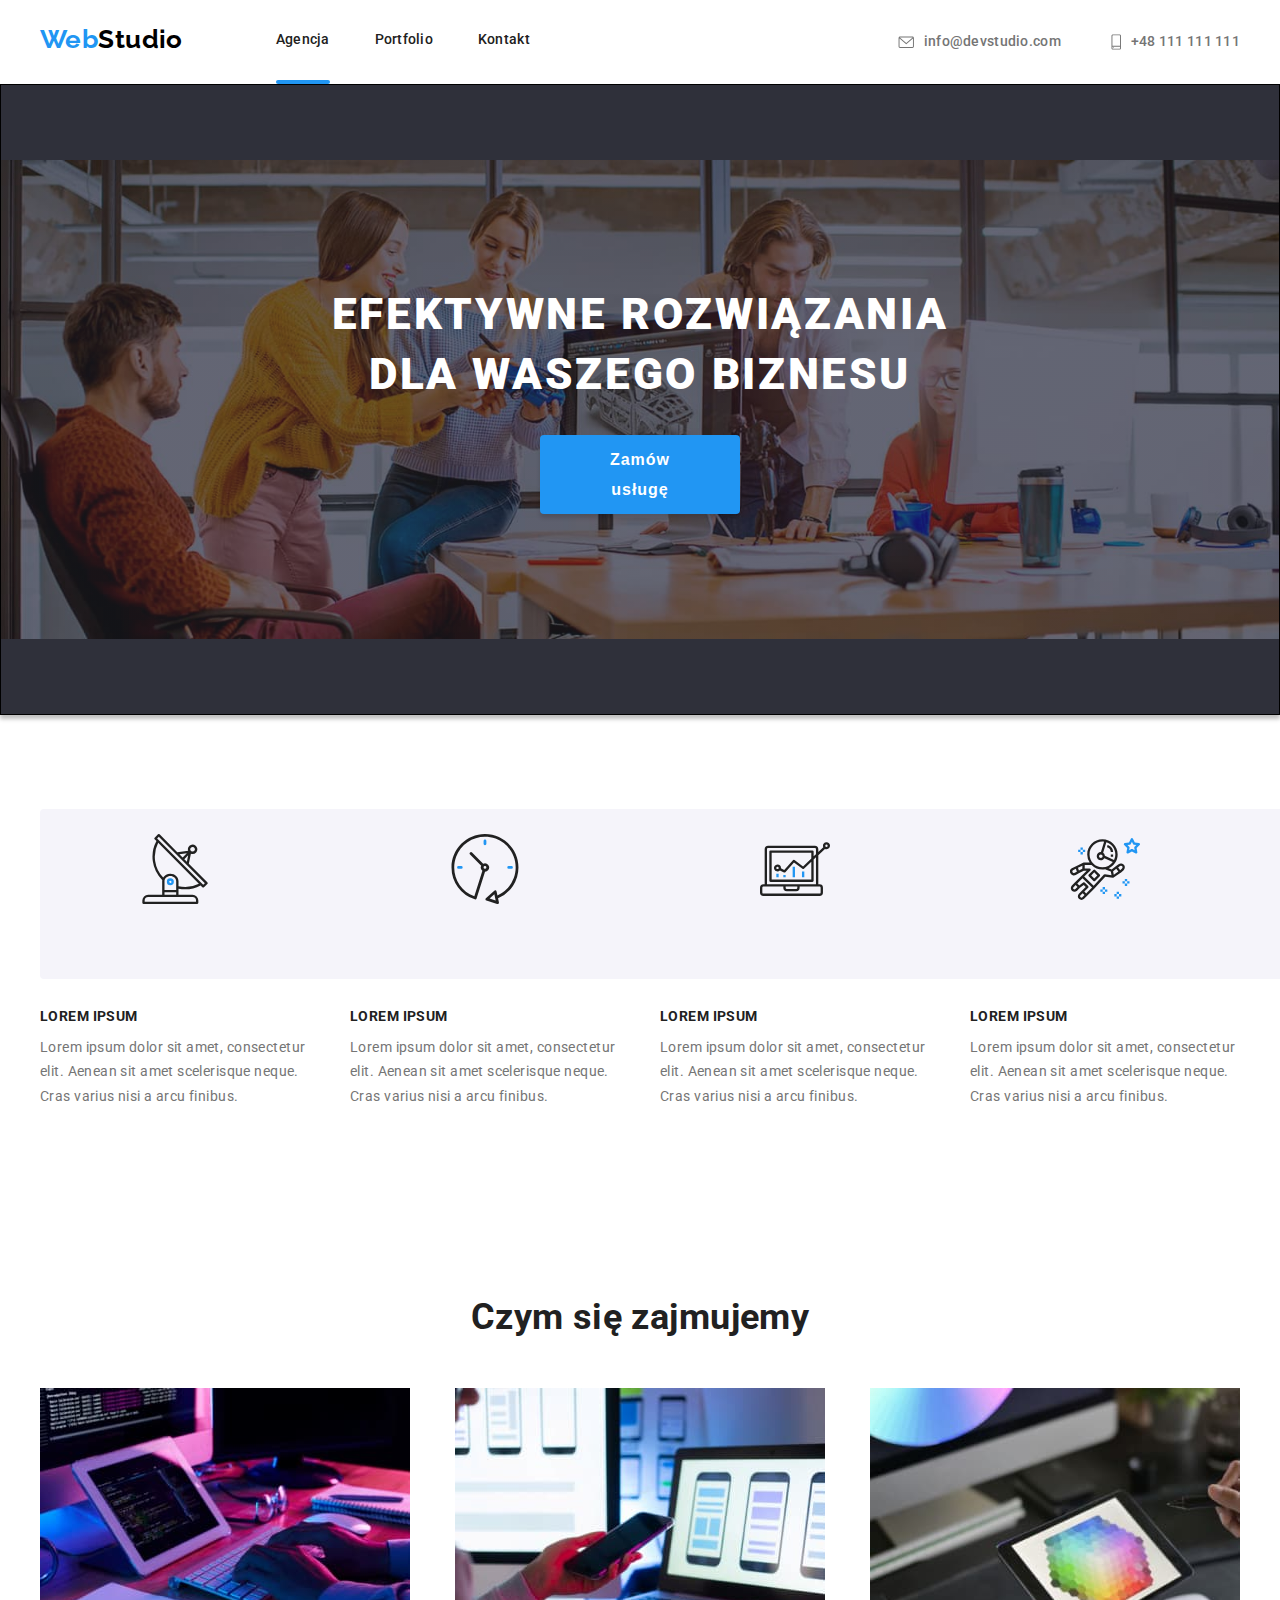
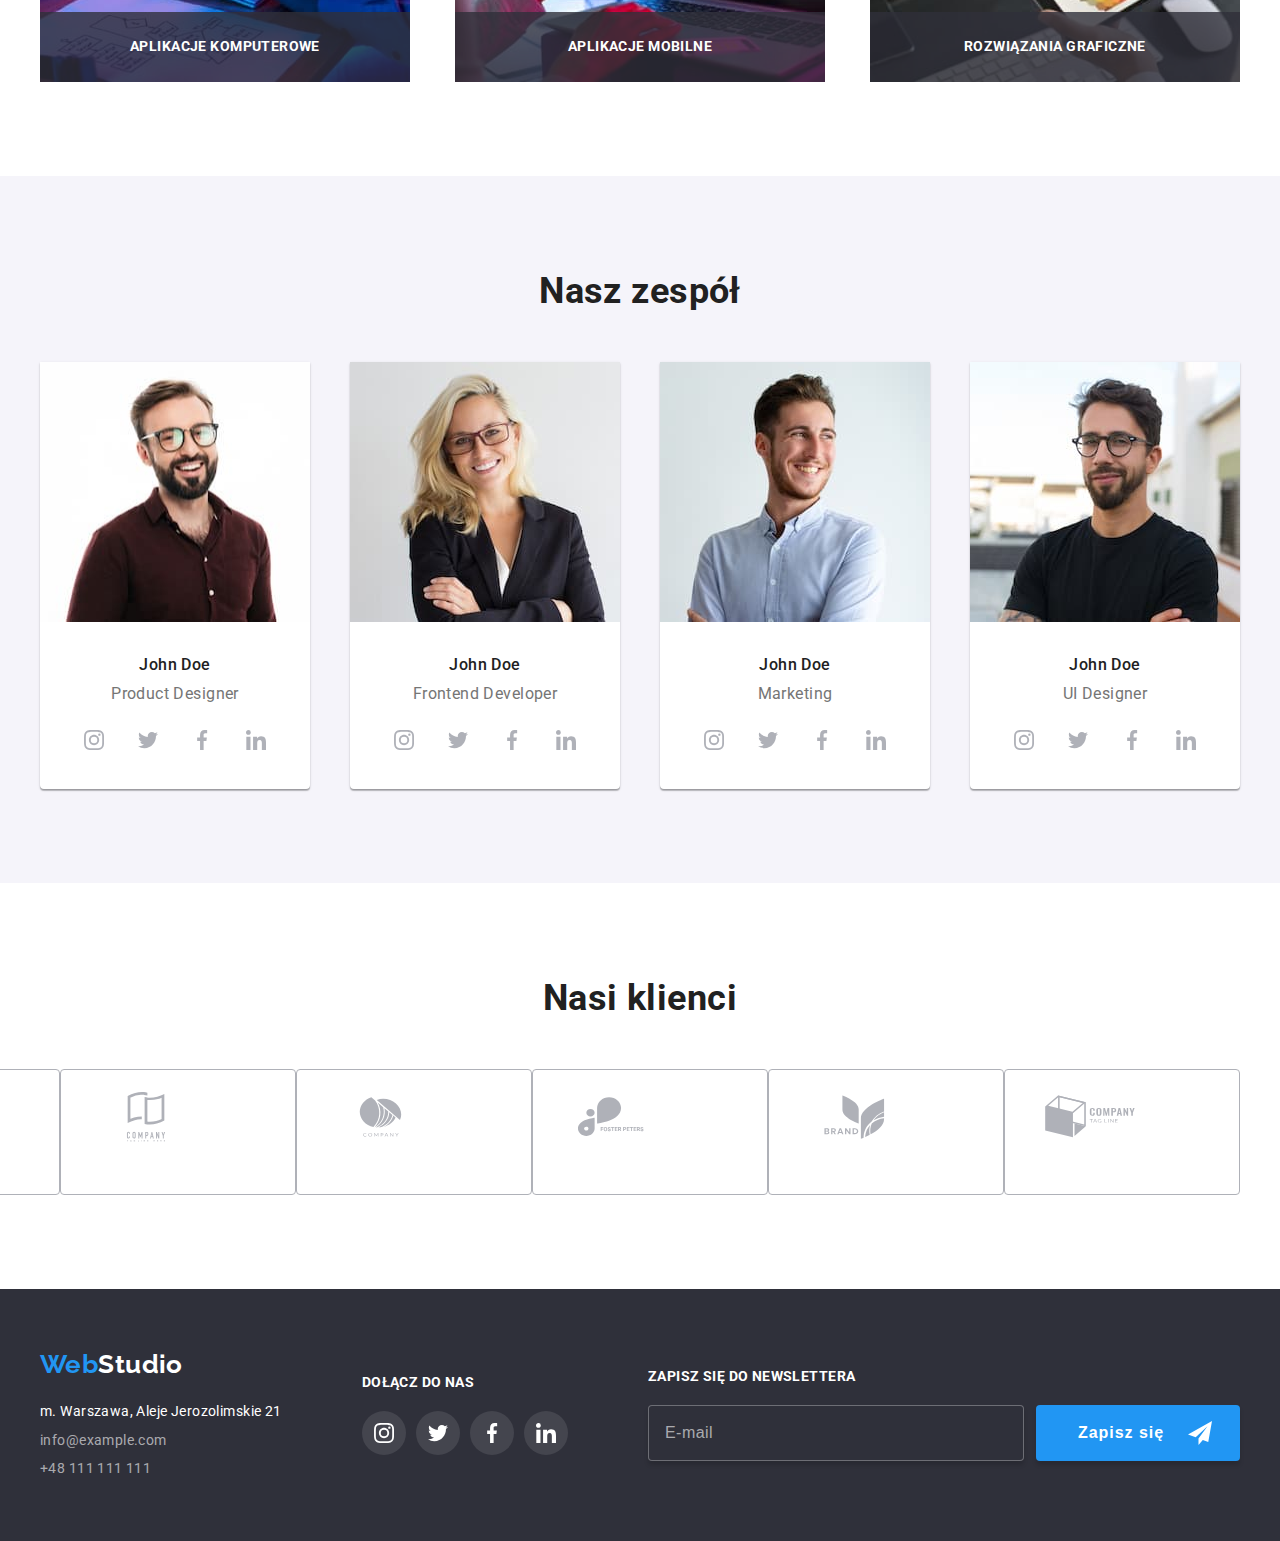
<file: index.html>
<!DOCTYPE html>
<html lang="en">
  <head>
    <meta charset="UTF-8" />
    <meta http-equiv="X-UA-Compatible" content="IE=edge" />
    <meta name="viewport" content="width=device-width, initial-scale=1.0" />
    <title>WebStudio</title>
    <link
      rel="stylesheet"
      href="https://cdnjs.cloudflare.com/ajax/libs/modern-normalize/1.1.0/modern-normalize.min.css"
      integrity="sha512-wpPYUAdjBVSE4KJnH1VR1HeZfpl1ub8YT/NKx4PuQ5NmX2tKuGu6U/JRp5y+Y8XG2tV+wKQpNHVUX03MfMFn9Q=="
      crossorigin="anonymous"
      referrerpolicy="no-referrer"
    />
    <link rel="preconnect" href="https://fonts.googleapis.com" />
    <link rel="preconnect" href="https://fonts.gstatic.com" crossorigin />
    <link
      href="https://fonts.googleapis.com/css2?family=Raleway:wght@700&family=Roboto:wght@400;500;700;900&display=swap"
      rel="stylesheet"
    />
    <link rel="stylesheet" href="css/main.min.css" />
  </head>
  <body>
    <header class="header">
      <div class="header__container">
        <nav class="header-navigation">
          <a class="header-logo" href="./index.html"><span class="logo__accent">Web</span>Studio</a>
          <ul class="header-nav">
            <li class="header-nav__item is-active">
              <a class="header-nav__link" href="#">Agencja</a>
            </li>
            <li class="header-nav__item">
              <a class="header-nav__link" href="./portfolio.html">Portfolio</a>
            </li>
            <li class="header-nav__item"><a class="header-nav__link link" href="#">Kontakt</a></li>
          </ul>
        </nav>
        <ul class="header-contact">
          <li class="header-contact__item">
            <a class="header-contact__link" href="mailto:info@devstudio.com"
              ><svg class="header-contact__icon" width="16" height="12">
                <use href="./images/icons.svg#icon-envelope"></use>
              </svg>
              info@devstudio.com</a
            >
          </li>
          <li class="header-contact__item">
            <a class="header-contact__link" href="tel:+48111111111"
              ><svg class="header-contact__icon" width="10" height="16">
                <use href="./images/icons.svg#icon-smartphone"></use>
              </svg>
              +48 111 111 111</a
            >
          </li>
        </ul>
      </div>
    </header>
    <main>
      <!--First section - Efektywne Rozwiązania-->
      <section class="banner section">
        <div class="banner__container">
          <h1 class="banner__title">EFEKTYWNE ROZWIĄZANIA<br />DLA WASZEGO BIZNESU</h1>
          <button class="banner__button" type="button" data-modal-open>Zamów usługę</button>
        </div>
      </section>
      <!--Second section - LOREM IPSUM-->
      <section class="section">
        <div class="container">
          <ul class="features">
            <li class="feature">
              <div class="feature__icon-container">
                <svg class="feature__icon" width="70" height="70">
                  <use href="./images/icons.svg#icon-antenna-1"></use>
                </svg>
              </div>
              <h3 class="feature__title">lorem ipsum</h3>
              <p class="feature__description">
                Lorem ipsum dolor sit amet, consectetur elit. Aenean sit amet scelerisque neque.
                Cras varius nisi a arcu finibus.
              </p>
            </li>
            <li class="feature">
              <div class="feature__icon-container">
                <svg class="feature__icon" width="70" height="70">
                  <use href="./images/icons.svg#icon-clock-1"></use>
                </svg>
              </div>
              <h3 class="feature__title">lorem ipsum</h3>
              <p class="feature__description">
                Lorem ipsum dolor sit amet, consectetur elit. Aenean sit amet scelerisque neque.
                Cras varius nisi a arcu finibus.
              </p>
            </li>
            <li class="feature">
              <div class="feature__icon-container">
                <svg class="feature__icon" width="70" height="70">
                  <use href="./images/icons.svg#icon-diagram-1"></use>
                </svg>
              </div>
              <h3 class="feature__title">lorem ipsum</h3>
              <p class="feature__description">
                Lorem ipsum dolor sit amet, consectetur elit. Aenean sit amet scelerisque neque.
                Cras varius nisi a arcu finibus.
              </p>
            </li>
            <li class="feature">
              <div class="feature__icon-container">
                <svg class="feature__icon" width="70" height="70">
                  <use href="./images/icons.svg#icon-astronaut-1"></use>
                </svg>
              </div>
              <h3 class="feature__title">lorem ipsum</h3>
              <p class="feature__description">
                Lorem ipsum dolor sit amet, consectetur elit. Aenean sit amet scelerisque neque.
                Cras varius nisi a arcu finibus.
              </p>
            </li>
          </ul>
        </div>
      </section>
      <!--Third section - What do we work with-->
      <section class="section">
        <div class="container">
          <h2 class="section-header">Czym się zajmujemy</h2>
          <ul class="boxes">
            <li class="box">
              <img
                class="box__img"
                src="images/laptop.jpg"
                alt="employee typing on a keyboard"
                width="370"
                height="294"
              />
              <div class="box__container">
                <h3 class="box__title">aplikacje komputerowe</h3>
              </div>
            </li>
            <li class="box">
              <img
                class="box__img"
                src="images/phone.jpg"
                alt="employee using a mobile phone and a laptop"
                width="370"
                height="294"
              />
              <div class="box__container">
                <h3 class="box__title">aplikacje mobilne</h3>
              </div>
            </li>
            <li class="box">
              <img
                class="box__img"
                src="images/tablet.jpg"
                alt="employee using a tablet"
                width="370"
                height="294"
              />
              <div class="box__container">
                <h3 class="box__title">rozwiązania graficzne</h3>
              </div>
            </li>
          </ul>
        </div>
      </section>
      <!--Fourth section - Our Team-->
      <section class="section section--team">
        <div class="container">
          <h2 class="section-header">Nasz zespół</h2>
          <ul class="employees">
            <li class="employee">
              <img
                class="employee__img"
                src="images/emploee1.jpg"
                alt="employee 1"
                width="270"
                height="260"
              />
              <h3 class="employee__title">John Doe</h3>
              <p class="employee__subtitle">Product Designer</p>
              <ul class="employee__social-links social-links">
                <li class="social-link">
                  <button class="social-link__container" type="button">
                    <svg class="social-link__icon" width="20" height="20">
                      <use href="./images/icons.svg#icon-instagram-2"></use>
                    </svg>
                  </button>
                </li>
                <li class="social-link">
                  <button class="social-link__container" type="button">
                    <svg class="social-link__icon" width="20" height="20">
                      <use href="./images/icons.svg#icon-twitter-1"></use>
                    </svg>
                  </button>
                </li>
                <li class="social-link">
                  <button class="social-link__container" type="button">
                    <svg class="social-link__icon" width="20" height="20">
                      <use href="./images/icons.svg#icon-facebook-1"></use>
                    </svg>
                  </button>
                </li>
                <li class="social-link">
                  <button class="social-link__container" type="button">
                    <svg class="social-link__icon" width="20" height="20">
                      <use href="./images/icons.svg#icon-linkedin-1"></use>
                    </svg>
                  </button>
                </li>
              </ul>
            </li>
            <li class="employee">
              <img
                class="employee__img"
                src="images/emploee2.jpg"
                alt="employee 2"
                width="270"
                height="260"
              />
              <h3 class="employee__title">John Doe</h3>
              <p class="employee__subtitle">Frontend Developer</p>
              <ul class="employee__social-links social-links">
                <li class="social-link">
                  <button class="social-link__container" type="button">
                    <svg class="social-link__icon" width="20" height="20">
                      <use href="./images/icons.svg#icon-instagram-2"></use>
                    </svg>
                  </button>
                </li>
                <li class="social-link">
                  <button class="social-link__container" type="button">
                    <svg class="social-link__icon" width="20" height="20">
                      <use href="./images/icons.svg#icon-twitter-1"></use>
                    </svg>
                  </button>
                </li>
                <li class="social-link">
                  <button class="social-link__container" type="button">
                    <svg class="social-link__icon" width="20" height="20">
                      <use href="./images/icons.svg#icon-facebook-1"></use>
                    </svg>
                  </button>
                </li>
                <li class="social-link">
                  <button class="social-link__container" type="button">
                    <svg class="social-link__icon" width="20" height="20">
                      <use href="./images/icons.svg#icon-linkedin-1"></use>
                    </svg>
                  </button>
                </li>
              </ul>
            </li>
            <li class="employee">
              <img
                class="employee__img"
                src="images/emploee3.jpg"
                alt="employee 3"
                width="270"
                height="260"
              />
              <h3 class="employee__title">John Doe</h3>
              <p class="employee__subtitle">Marketing</p>
              <ul class="employee__social-links social-links">
                <li class="social-link">
                  <button class="social-link__container" type="button">
                    <svg class="social-link__icon" width="20" height="20">
                      <use href="./images/icons.svg#icon-instagram-2"></use>
                    </svg>
                  </button>
                </li>
                <li class="social-link">
                  <button class="social-link__container" type="button">
                    <svg class="social-link__icon" width="20" height="20">
                      <use href="./images/icons.svg#icon-twitter-1"></use>
                    </svg>
                  </button>
                </li>
                <li class="social-link">
                  <button class="social-link__container" type="button">
                    <svg class="social-link__icon" width="20" height="20">
                      <use href="./images/icons.svg#icon-facebook-1"></use>
                    </svg>
                  </button>
                </li>
                <li class="social-link">
                  <button class="social-link__container" type="button">
                    <svg class="social-link__icon" width="20" height="20">
                      <use href="./images/icons.svg#icon-linkedin-1"></use>
                    </svg>
                  </button>
                </li>
              </ul>
            </li>
            <li class="employee">
              <img
                class="employee__img"
                src="images/emploee4.jpg"
                alt="employee 4"
                width="270"
                height="260"
              />
              <h3 class="employee__title">John Doe</h3>
              <p class="employee__subtitle">UI Designer</p>
              <ul class="employee__social-links social-links">
                <li class="social-link">
                  <button class="social-link__container" type="button">
                    <svg class="social-link__icon" width="20" height="20">
                      <use href="./images/icons.svg#icon-instagram-2"></use>
                    </svg>
                  </button>
                </li>
                <li class="social-link">
                  <button class="social-link__container" type="button">
                    <svg class="social-link__icon" width="20" height="20">
                      <use href="./images/icons.svg#icon-twitter-1"></use>
                    </svg>
                  </button>
                </li>
                <li class="social-link">
                  <button class="social-link__container" type="button">
                    <svg class="social-link__icon" width="20" height="20">
                      <use href="./images/icons.svg#icon-facebook-1"></use>
                    </svg>
                  </button>
                </li>
                <li class="social-link">
                  <button class="social-link__container" type="button">
                    <svg class="social-link__icon" width="20" height="20">
                      <use href="./images/icons.svg#icon-linkedin-1"></use>
                    </svg>
                  </button>
                </li>
              </ul>
            </li>
          </ul>
        </div>
      </section>
      <!--Fifth section - Our Clients-->
      <section class="section">
        <div class="container">
          <h2 class="section-header">Nasi klienci</h2>
          <ul class="clients">
            <li class="client">
              <div class="client__container">
                <svg class="client__icon" width="106" height="60">
                  <use href="./images/icons.svg#icon-Logo"></use>
                </svg>
              </div>
            </li>
            <li class="client">
              <div class="client__container">
                <svg class="client__icon" width="106" height="60">
                  <use href="./images/icons.svg#icon-Logo-1"></use>
                </svg>
              </div>
            </li>
            <li class="client">
              <div class="client__container">
                <svg class="client__icon" width="106" height="60">
                  <use href="./images/icons.svg#icon-Logo-2"></use>
                </svg>
              </div>
            </li>
            <li class="client">
              <div class="client__container">
                <svg class="client__icon" width="106" height="60">
                  <use href="./images/icons.svg#icon-Logo-3"></use>
                </svg>
              </div>
            </li>
            <li class="client">
              <div class="client__container">
                <svg class="client__icon" width="106" height="60">
                  <use href="./images/icons.svg#icon-Logo-4"></use>
                </svg>
              </div>
            </li>
            <li class="client">
              <div class="client__container">
                <svg class="client__icon" width="106" height="60">
                  <use href="./images/icons.svg#icon-Logo-5"></use>
                </svg>
              </div>
            </li>
          </ul>
        </div>
      </section>
    </main>
    <footer class="footer">
      <div class="footer-container">
        <div class="footer-section">
          <a class="footer-logo" href="./index.html"><span class="logo__accent">Web</span>Studio</a>
          <address class="contacts">
            <ul class="contacts__contact-list">
              <li class="contacts__contact">
                <a
                  class="contacts__place link"
                  href="https://goo.gl/maps/wp7BMmqfB1jZp6Ye8"
                  target="_blank"
                >
                  m. Warszawa, Aleje Jerozolimskie 21
                </a>
              </li>
              <li class="contacts__contact">
                <a class="contacts__item link" href="mailto:info@example.com">info@example.com</a>
              </li>
              <li class="contacts__contact">
                <a class="contacts__item link" href="tel:+48111111111">+48 111 111 111</a>
              </li>
            </ul>
          </address>
        </div>
        <div>
          <h3 class="footer-title">dołącz do nas</h3>
          <ul class="social-links--footer">
            <li class="social-link">
              <button class="social-link__container" type="button">
                <svg class="social-link__icon" width="20" height="20">
                  <use href="./images/icons.svg#icon-instagram-2"></use>
                </svg>
              </button>
            </li>
            <li class="social-link">
              <button class="social-link__container" type="button">
                <svg class="social-link__icon" width="20" height="20">
                  <use href="./images/icons.svg#icon-twitter-1"></use>
                </svg>
              </button>
            </li>
            <li class="social-link">
              <button class="social-link__container" type="button">
                <svg class="social-link__icon" width="20" height="20">
                  <use href="./images/icons.svg#icon-facebook-1"></use>
                </svg>
              </button>
            </li>
            <li class="social-link">
              <button class="social-link__container" type="button">
                <svg class="social-link__icon" width="20" height="20">
                  <use href="./images/icons.svg#icon-linkedin-1"></use>
                </svg>
              </button>
            </li>
          </ul>
        </div>
        <div class="newsletter">
          <h3 class="footer-title">zapisz się do newslettera</h3>
          <form class="newsletter__form" name="newsletter-form">
            <label class="newsletter__email" for="user_email"></label>
            <input
              class="newsletter__input"
              type="email"
              name="email"
              id="user_email"
              placeholder="E-mail"
              required
            />
            <button class="newsletter__button" type="submit">
              Zapisz się
              <svg class="newsletter__icon-button" width="24" height="24">
                <use href="./images/icons.svg#icon-icon-send"></use>
              </svg>
            </button>
          </form>
        </div>
      </div>
    </footer>
    <div class="backdrop is-hidden" data-modal>
      <div class="modal">
        <div class="close-button">
          <button type="button" class="close-button__button" data-modal-close>
            <svg class="close-button__icon" width="18" height="18">
              <use href="./images/icons.svg#icon-close-black-18dp-2-1"></use>
            </svg>
          </button>
        </div>
        <form class="order-form" name="order-form">
          <p class="order-form__title" id="order-form-head">
            Zostaw swoje dane w formularzu poniżej
          </p>
          <div class="order-form__contact-details" role="group" aria-labelledby="order-form-head">
            <div class="order-form__container">
              <label class="order-form__label" for="user_name">Imię</label>
              <input
                class="order-form__contact-detail"
                type="text"
                name="username"
                id="user_name"
                required
              />
              <svg class="order-form__icon" width="18" height="18">
                <use href="./images/icons.svg#icon-person-black"></use>
              </svg>
            </div>
            <div class="order-form__container">
              <label class="order-form__label" for="user_phone">Telefon</label>
              <input
                class="order-form__contact-detail"
                type="tel"
                name="phone"
                id="user_phone"
                required
              />
              <svg class="order-form__icon" width="18" height="18">
                <use href="./images/icons.svg#icon-phone-black"></use>
              </svg>
            </div>
            <div class="order-form__container">
              <label class="order-form__label" for="user_email">Email</label>
              <input
                class="order-form__contact-detail"
                type="email"
                name="email"
                id="user_email"
                required
              />
              <svg class="order-form__icon" width="18" height="18">
                <use href="./images/icons.svg#icon-email-black"></use>
              </svg>
            </div>

            <label class="order-form__label" for="user_comment">Komentarz</label>
            <textarea
              class="order-form__comment"
              name="comment"
              id="user_comment"
              rows="6"
              placeholder="Wprowadź tekst"
            ></textarea>
          </div>
          <div class="order-form__statement-container">
            <input
              class="order-form__statement"
              type="checkbox"
              name="statement"
              id="user_statement"
              value="statement"
            />
            <label class="order-form__statement-label" for="user_statement"
              >Oświadczam iż akceptuję <a class="order-form__link" href="#">Regulamin</a> i
              <a class="order-form__link" href="#">Politykę Prywatności.</a></label
            >
          </div>
          <button class="order-form__button" type="submit">Wyślij</button>
        </form>
      </div>
    </div>
    <script src="./js/modal.js"></script>
  </body>
</html>
</file>
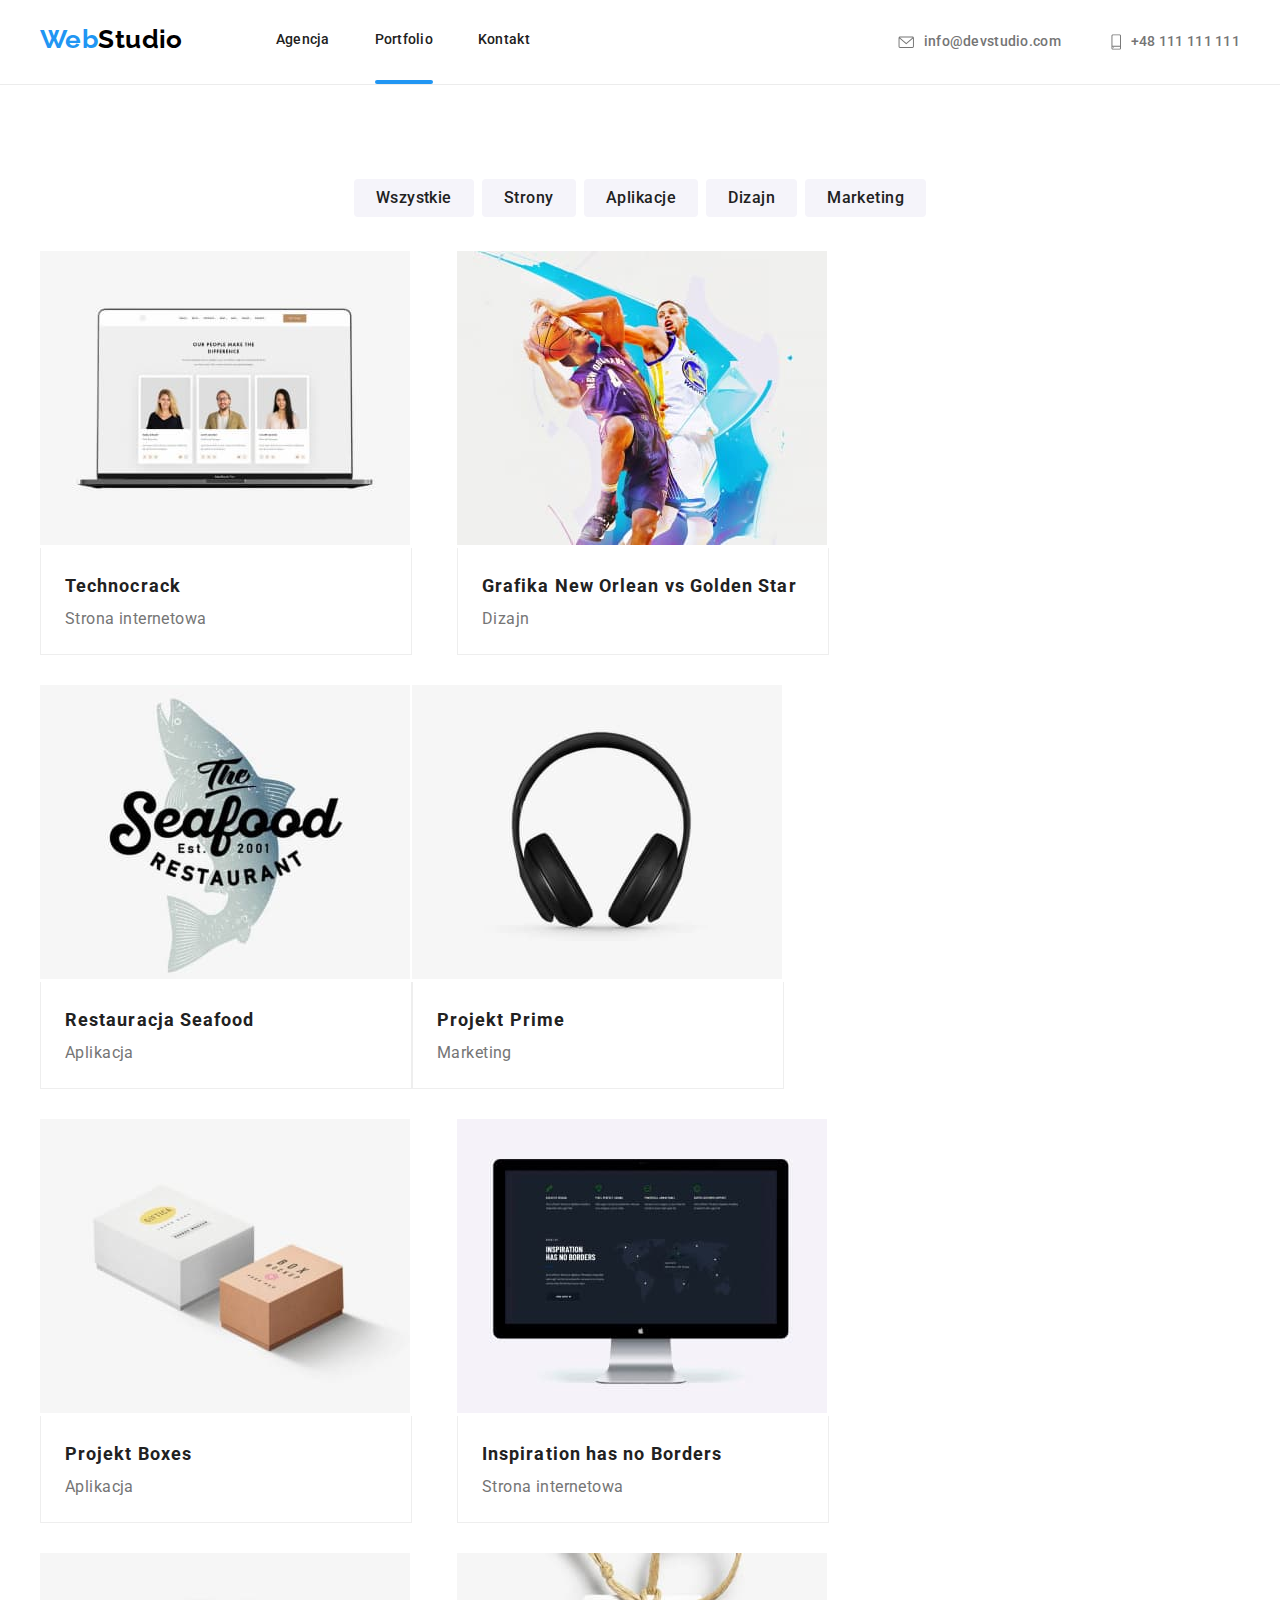
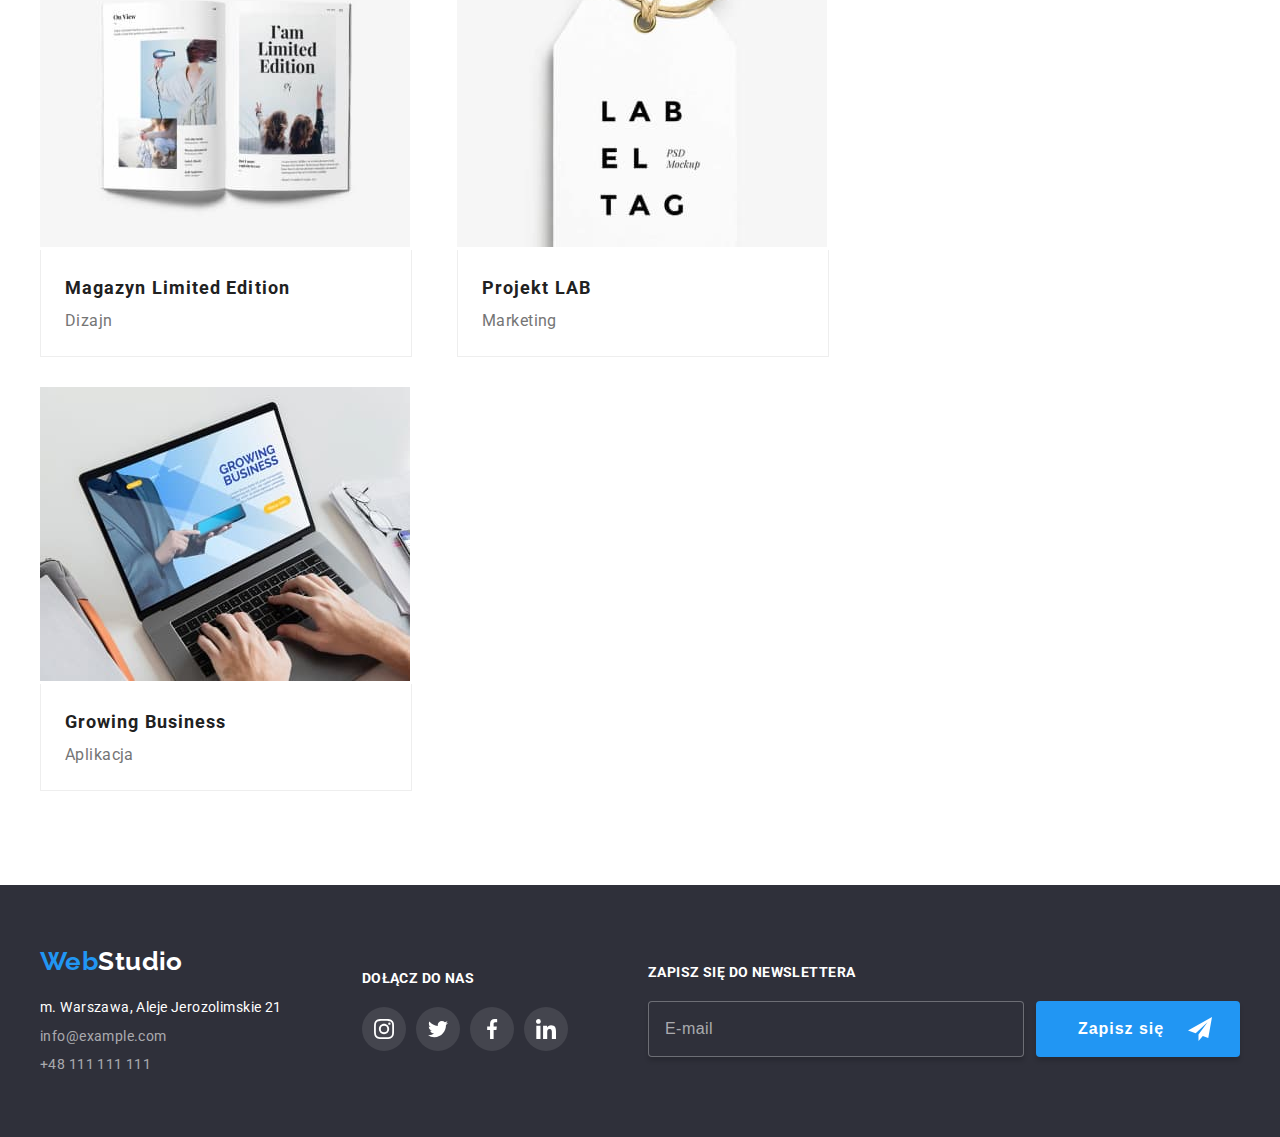
<file: portfolio.html>
<!DOCTYPE html>
<html lang="en">
  <head>
    <meta charset="UTF-8" />
    <meta http-equiv="X-UA-Compatible" content="IE=edge" />
    <meta name="viewport" content="width=device-width, initial-scale=1.0" />
    <title>Portfolio</title>
    <link
      rel="stylesheet"
      href="https://cdnjs.cloudflare.com/ajax/libs/modern-normalize/1.1.0/modern-normalize.min.css"
      integrity="sha512-wpPYUAdjBVSE4KJnH1VR1HeZfpl1ub8YT/NKx4PuQ5NmX2tKuGu6U/JRp5y+Y8XG2tV+wKQpNHVUX03MfMFn9Q=="
      crossorigin="anonymous"
      referrerpolicy="no-referrer"
    />
    <link rel="preconnect" href="https://fonts.googleapis.com" />
    <link rel="preconnect" href="https://fonts.gstatic.com" crossorigin />
    <link
      href="https://fonts.googleapis.com/css2?family=Raleway:wght@700&family=Roboto:wght@400;500;700;900&display=swap"
      rel="stylesheet"
    />
    <link rel="stylesheet" href="css/main.min.css" />
  </head>
  <body>
    <header class="header-portfolio header">
      <div class="header__container">
        <nav class="header-navigation">
          <a class="header-logo" href="./index.html"><span class="logo__accent">Web</span>Studio</a>
          <ul class="header-nav">
            <li class="header-nav__item">
              <a class="header-nav__link" href="./index.html">Agencja </a>
            </li>
            <li class="header-nav__item is-active">
              <a class="header-nav__link" href="#">Portfolio</a>
            </li>
            <li class="header-nav__item"><a class="header-nav__link link" href="#">Kontakt</a></li>
          </ul>
        </nav>
        <ul class="header-contact">
          <li class="header-contact__item">
            <a class="header-contact__link" href="mailto:info@devstudio.com"
              ><svg class="header-contact__icon" width="16" height="12">
                <use href="./images/icons.svg#icon-envelope"></use>
              </svg>
              info@devstudio.com</a
            >
          </li>
          <li class="header-contact__item">
            <a class="header-contact__link" href="tel:+48111111111"
              ><svg class="header-contact__icon" width="10" height="16">
                <use href="./images/icons.svg#icon-smartphone"></use>
              </svg>
              +48 111 111 111</a
            >
          </li>
        </ul>
      </div>
    </header>
    <main class="section">
      <div class="container">
        <ul class="filters">
          <li class="filter">
            <button class="filter__button" type="button">Wszystkie</button>
          </li>
          <li class="filter">
            <button class="filter__button" type="button">Strony</button>
          </li>
          <li class="filter">
            <button class="filter__button" type="button">Aplikacje</button>
          </li>
          <li class="filter">
            <button class="filter__button" type="button">Dizajn</button>
          </li>
          <li class="filter">
            <button class="filter__button" type="button">Marketing</button>
          </li>
        </ul>
        <ul class="projects">
          <li class="project">
            <div class="project__img-box">
              <img
                class="project__img"
                src="images/technocrack.jpg"
                alt="a webpage on a laptop with three profiles"
                width="370"
                height="294"
              />
              <div class="project__overlay">
                <p class="project__overlay-text">
                  Technocrack jest popularną platformą wykorzystywaną do rozpowszechniania
                  koronawirusa. Firmy wykorzystują tę platformę do celów szpiegowskich i ataków na
                  niezabezpieczone serwery konkurencji
                </p>
              </div>
            </div>
            <div class="project__box">
              <h3 class="project__title">Technocrack</h3>
              <p class="project__subtitle">Strona internetowa</p>
            </div>
          </li>
          <li class="project">
            <div class="project__img-box">
              <img
                class="project__img"
                src="images/basketball.jpg"
                alt="two men playing basketball"
                width="370"
                height="294"
              />
              <div class="project__overlay">
                <p class="project__overlay-text">
                  Technocrack jest popularną platformą wykorzystywaną do rozpowszechniania
                  koronawirusa. Firmy wykorzystują tę platformę do celów szpiegowskich i ataków na
                  niezabezpieczone serwery konkurencji
                </p>
              </div>
            </div>
            <div class="project__box">
              <h3 class="project__title">Grafika New Orlean vs Golden Star</h3>
              <p class="project__subtitle">Dizajn</p>
            </div>
          </li>
          <li class="project">
            <div class="project__img-box">
              <img
                class="project__img"
                src="images/restaurant.jpg"
                alt="logo of the Seafood restaurant"
                width="370"
                height="294"
              />
              <div class="project__overlay">
                <p class="project__overlay-text">
                  Technocrack jest popularną platformą wykorzystywaną do rozpowszechniania
                  koronawirusa. Firmy wykorzystują tę platformę do celów szpiegowskich i ataków na
                  niezabezpieczone serwery konkurencji
                </p>
              </div>
            </div>
            <div class="project__box">
              <h3 class="project__title">Restauracja Seafood</h3>
              <p class="project__subtitle">Aplikacja</p>
            </div>
          </li>
          <li class="project">
            <div class="project__img-box">
              <img
                class="project__img"
                src="images/headphones.jpg"
                alt="black headphones"
                width="370"
                height="294"
              />
              <div class="project__overlay">
                <p class="project__overlay-text">
                  Technocrack jest popularną platformą wykorzystywaną do rozpowszechniania
                  koronawirusa. Firmy wykorzystują tę platformę do celów szpiegowskich i ataków na
                  niezabezpieczone serwery konkurencji
                </p>
              </div>
            </div>
            <div class="project__box">
              <h3 class="project__title">Projekt Prime</h3>
              <p class="project__subtitle">Marketing</p>
            </div>
          </li>
          <li class="project">
            <div class="project__img-box">
              <img
                class="project__img"
                src="images/boxes.jpg"
                alt="white and salmon cartoon boxes"
                width="370"
                height="294"
              />
              <div class="project__overlay">
                <p class="project__overlay-text">
                  Technocrack jest popularną platformą wykorzystywaną do rozpowszechniania
                  koronawirusa. Firmy wykorzystują tę platformę do celów szpiegowskich i ataków na
                  niezabezpieczone serwery konkurencji
                </p>
              </div>
            </div>
            <div class="project__box">
              <h3 class="project__title">Projekt Boxes</h3>
              <p class="project__subtitle">Aplikacja</p>
            </div>
          </li>
          <li class="project">
            <div class="project__img-box">
              <img
                class="project__img"
                src="images/monitor.jpg"
                alt="an Apple monitor"
                width="370"
                height="294"
              />
              <div class="project__overlay">
                <p class="project__overlay-text">
                  Technocrack jest popularną platformą wykorzystywaną do rozpowszechniania
                  koronawirusa. Firmy wykorzystują tę platformę do celów szpiegowskich i ataków na
                  niezabezpieczone serwery konkurencji
                </p>
              </div>
            </div>
            <div class="project__box">
              <h3 class="project__title">Inspiration has no Borders</h3>
              <p class="project__subtitle">Strona internetowa</p>
            </div>
          </li>
          <li class="project">
            <div class="project__img-box">
              <img src="images/magazine.jpg" alt="an open magazine" width="370" height="294" />
              <div class="project__overlay">
                <p class="project__overlay-text">
                  Technocrack jest popularną platformą wykorzystywaną do rozpowszechniania
                  koronawirusa. Firmy wykorzystują tę platformę do celów szpiegowskich i ataków na
                  niezabezpieczone serwery konkurencji
                </p>
              </div>
            </div>
            <div class="project__box">
              <h3 class="project__title">Magazyn Limited Edition</h3>
              <p class="project__subtitle">Dizajn</p>
            </div>
          </li>
          <li class="project">
            <div class="project__img-box">
              <img
                class="project__img"
                src="images/label.jpg"
                alt="a white label"
                width="370"
                height="294"
              />
              <div class="project__overlay">
                <p class="project__overlay-text">
                  Technocrack jest popularną platformą wykorzystywaną do rozpowszechniania
                  koronawirusa. Firmy wykorzystują tę platformę do celów szpiegowskich i ataków na
                  niezabezpieczone serwery konkurencji
                </p>
              </div>
            </div>
            <div class="project__box">
              <h3 class="project__title">Projekt LAB</h3>
              <p class="project__subtitle">Marketing</p>
            </div>
          </li>
          <li class="project">
            <div class="project__img-box">
              <img
                class="project__img"
                src="images/business.jpg"
                alt="someone using a laptop"
                width="370"
                height="294"
              />
              <div class="project__overlay">
                <p class="project__overlay-text">
                  Technocrack jest popularną platformą wykorzystywaną do rozpowszechniania
                  koronawirusa. Firmy wykorzystują tę platformę do celów szpiegowskich i ataków na
                  niezabezpieczone serwery konkurencji
                </p>
              </div>
            </div>
            <div class="project__box">
              <h3 class="project__title">Growing Business</h3>
              <p class="project__subtitle">Aplikacja</p>
            </div>
          </li>
        </ul>
      </div>
    </main>
    <footer class="footer">
      <div class="footer-container">
        <div class="footer-section">
          <a class="footer-logo" href="./index.html"><span class="logo__accent">Web</span>Studio</a>
          <address class="contacts">
            <ul class="contacts__contact-list">
              <li class="contacts__contact">
                <a
                  class="contacts__place link"
                  href="https://goo.gl/maps/wp7BMmqfB1jZp6Ye8"
                  target="_blank"
                >
                  m. Warszawa, Aleje Jerozolimskie 21
                </a>
              </li>
              <li class="contacts__contact">
                <a class="contacts__item link" href="mailto:info@example.com">info@example.com</a>
              </li>
              <li class="contacts__contact">
                <a class="contacts__item link" href="tel:+48111111111">+48 111 111 111</a>
              </li>
            </ul>
          </address>
        </div>
        <div class="footer-section">
          <h3 class="footer-title">dołącz do nas</h3>
          <ul class="social-links--footer">
            <li class="social-link">
              <button class="social-link__container" type="button">
                <svg class="social-link__icon" width="20" height="20">
                  <use href="./images/icons.svg#icon-instagram-2"></use>
                </svg>
              </button>
            </li>
            <li class="social-link">
              <button class="social-link__container" type="button">
                <svg class="social-link__icon" width="20" height="20">
                  <use href="./images/icons.svg#icon-twitter-1"></use>
                </svg>
              </button>
            </li>
            <li class="social-link">
              <button class="social-link__container" type="button">
                <svg class="social-link__icon" width="20" height="20">
                  <use href="./images/icons.svg#icon-facebook-1"></use>
                </svg>
              </button>
            </li>
            <li class="social-link">
              <button class="social-link__container" type="button">
                <svg class="social-link__icon" width="20" height="20">
                  <use href="./images/icons.svg#icon-linkedin-1"></use>
                </svg>
              </button>
            </li>
          </ul>
        </div>
        <div class="newsletter footer-section">
          <h3 class="newsletter__title footer-title">zapisz się do newslettera</h3>
          <form class="newsletter__form" name="newsletter-form">
            <label class="newsletter__email" for="user_email"></label>
            <input
              class="newsletter__input"
              type="email"
              name="email"
              id="user_email"
              placeholder="E-mail"
            />
            <button class="newsletter__button page-button" type="submit">
              Zapisz się
              <svg class="newsletter__icon-button" width="24" height="24">
                <use href="./images/icons.svg#icon-icon-send"></use>
              </svg>
            </button>
          </form>
        </div>
      </div>
    </footer>
  </body>
</html>
</file>
<file: css/main.min.css>
body{color:#757575;font-family:"Roboto",sans-serif;font-size:14px;letter-spacing:.03em}a{text-decoration:none}ul{list-style:none;-webkit-margin-start:0;margin-inline-start:0;-webkit-margin-end:0;margin-inline-end:0;-webkit-padding-start:0;padding-inline-start:0}*{margin:0;padding:0}.container,.header__container,.footer-container,.banner__container{margin:0 auto;width:1200px}.link,.header-contact__link,.header-nav__link{-webkit-transition:color 250ms cubic-bezier(0.4, 0, 0.2, 1);transition:color 250ms cubic-bezier(0.4, 0, 0.2, 1)}.link:hover,.header-contact__link:hover,.header-nav__link:hover,.link:focus,.header-contact__link:focus,.header-nav__link:focus{color:#2196f3}.logo,.header-logo,.footer-logo{font-family:"Raleway";font-size:26px;font-weight:700;line-height:1.19}.logo__accent{color:#2196f3}.order-form__button,.newsletter__button,.banner__button{background-color:#2196f3;border:none;border-radius:4px;-webkit-box-shadow:0 4px 4px rgba(0,0,0,.15);box-shadow:0 4px 4px rgba(0,0,0,.15);color:#fff;cursor:pointer;font-size:16px;font-weight:700;letter-spacing:.06em;line-height:1.87}.section{padding:94px 0}.section-header{font-size:36px;line-height:1.17;padding-bottom:50px;text-align:center;color:#212121}.social-links,.social-links--footer{display:-webkit-box;display:-ms-flexbox;display:flex;-webkit-box-pack:justify;-ms-flex-pack:justify;justify-content:space-between}.social-links .social-link__icon,.social-links--footer .social-link__icon{fill:#afb1b8;-webkit-transition:fill 250ms cubic-bezier(0.4, 0, 0.2, 1);transition:fill 250ms cubic-bezier(0.4, 0, 0.2, 1)}.social-links .social-link__container,.social-links--footer .social-link__container{width:44px;height:44px;padding:12px;background-color:#fff;border-radius:50%;border:none;cursor:pointer;-webkit-transition:fill 250ms cubic-bezier(0.4, 0, 0.2, 1),border 250ms cubic-bezier(0.4, 0, 0.2, 1),background-color 250ms cubic-bezier(0.4, 0, 0.2, 1);transition:fill 250ms cubic-bezier(0.4, 0, 0.2, 1),border 250ms cubic-bezier(0.4, 0, 0.2, 1),background-color 250ms cubic-bezier(0.4, 0, 0.2, 1)}.social-links .social-link__container:hover,.social-links--footer .social-link__container:hover,.social-links .social-link__container:focus,.social-links--footer .social-link__container:focus{border-radius:50%;background-color:#2196f3}.social-links .social-link__container:hover .social-link__icon,.social-links--footer .social-link__container:hover .social-link__icon,.social-links .social-link__container:focus .social-link__icon,.social-links--footer .social-link__container:focus .social-link__icon{fill:#fff}.banner{background-color:#2f303a;background-image:-webkit-gradient(linear, left top, left bottom, from(rgba(47, 48, 58, 0.4)), to(rgba(47, 48, 58, 0.4))),url("../images/banner.jpg");background-image:linear-gradient(rgba(47, 48, 58, 0.4), rgba(47, 48, 58, 0.4)),url("../images/banner.jpg");background-repeat:no-repeat;background-position:center;background-size:contain;border:1px solid #000;-webkit-box-shadow:0 4px 4px rgba(0,0,0,.25);box-shadow:0 4px 4px rgba(0,0,0,.25)}.banner__button{margin:30px 500px 106px;padding:10px 41px}.banner__title{color:#fff;font-weight:900;font-size:44px;letter-spacing:.06em;line-height:1.36;padding-top:106px;text-align:center;text-transform:uppercase}.clients{display:-webkit-box;display:-ms-flexbox;display:flex;-webkit-box-orient:horizontal;-webkit-box-direction:reverse;-ms-flex-direction:row-reverse;flex-direction:row-reverse;-webkit-box-pack:justify;-ms-flex-pack:justify;justify-content:space-between}.clients .client__container{width:170px;height:92px;border:1px solid #afb1b8;border-radius:4px;cursor:pointer;padding:16px 32px;-webkit-transition:fill 250ms cubic-bezier(0.4, 0, 0.2, 1),border-color 250ms cubic-bezier(0.4, 0, 0.2, 1);transition:fill 250ms cubic-bezier(0.4, 0, 0.2, 1),border-color 250ms cubic-bezier(0.4, 0, 0.2, 1)}.clients .client__container:hover,.clients .client__container:focus{border-color:#2196f3}.clients .client__container:hover .client__icon,.clients .client__container:focus .client__icon{fill:#2196f3}.clients .client__icon{fill:#afb1b8;-webkit-transition:fill 250ms cubic-bezier(0.4, 0, 0.2, 1),border-color 250ms cubic-bezier(0.4, 0, 0.2, 1);transition:fill 250ms cubic-bezier(0.4, 0, 0.2, 1),border-color 250ms cubic-bezier(0.4, 0, 0.2, 1)}.features{-webkit-column-gap:30px;-moz-column-gap:30px;column-gap:30px;display:-webkit-box;display:-ms-flexbox;display:flex;-webkit-box-pack:justify;-ms-flex-pack:justify;justify-content:space-between}.features .feature{width:270px}.features .feature__description{line-height:1.72}.features .feature__icon-container{background-color:#f5f4fa;border-radius:4px;width:270px;height:120px;padding:25px 100px}.features .feature__title{color:#212121;font-size:14px;line-height:1.14;margin-bottom:10px;margin-top:30px;text-transform:uppercase}.contacts{line-height:1.71;font-style:normal;margin-top:20px}.contacts__contact:not(:last-child){margin-bottom:4.5px}.contacts__item{color:rgba(255,255,255,.6)}.contacts__place{color:#fff}.footer{background-color:#2f303a}.footer-container{display:-webkit-box;display:-ms-flexbox;display:flex;-webkit-box-align:center;-ms-flex-align:center;align-items:center;height:252px;-webkit-box-pack:justify;-ms-flex-pack:justify;justify-content:space-between}.footer-logo{color:#fff}.footer-title{color:#fff;font-size:14px;line-height:1.14;margin-bottom:20px;text-transform:uppercase}.newsletter__button{display:-webkit-box;display:-ms-flexbox;display:flex;-webkit-box-align:center;-ms-flex-align:center;align-items:center;padding:13px 28px 13px 42px}.newsletter__form{display:-webkit-box;display:-ms-flexbox;display:flex}.newsletter__icon-button{fill:#fff;margin-left:24px}.newsletter__input{background-color:#2f303a;border:1px solid rgba(255,255,255,.3);border-radius:4px;-webkit-box-shadow:0 4px 4px rgba(0,0,0,.15);box-shadow:0 4px 4px rgba(0,0,0,.15);color:rgba(255,255,255,.6);font-size:16px;line-height:1.25;letter-spacing:.03em;margin-right:12px;padding:15px 0 15px 16px;-webkit-transition:fill 250ms cubic-bezier(0.4, 0, 0.2, 1),border-color 250ms cubic-bezier(0.4, 0, 0.2, 1);transition:fill 250ms cubic-bezier(0.4, 0, 0.2, 1),border-color 250ms cubic-bezier(0.4, 0, 0.2, 1);width:358px}.newsletter__input:focus,.newsletter__input:hover{border-color:#2196f3;outline:none}.newsletter__input::-webkit-input-placeholder{color:rgba(255,255,255,.6)}.newsletter__input::-moz-placeholder{color:rgba(255,255,255,.6)}.newsletter__input:-ms-input-placeholder{color:rgba(255,255,255,.6)}.newsletter__input::-ms-input-placeholder{color:rgba(255,255,255,.6)}.newsletter__input::placeholder{color:rgba(255,255,255,.6)}.social-links--footer .social-link__icon{fill:#fff;-webkit-transition:fill 250ms cubic-bezier(0.4, 0, 0.2, 1);transition:fill 250ms cubic-bezier(0.4, 0, 0.2, 1)}.social-links--footer .social-link__container{width:44px;height:44px;padding:12px;background-color:rgba(255,255,255,.1);border-radius:50%;border:none;cursor:pointer;-webkit-transition:fill 250ms cubic-bezier(0.4, 0, 0.2, 1),border 250ms cubic-bezier(0.4, 0, 0.2, 1),background-color 250ms cubic-bezier(0.4, 0, 0.2, 1);transition:fill 250ms cubic-bezier(0.4, 0, 0.2, 1),border 250ms cubic-bezier(0.4, 0, 0.2, 1),background-color 250ms cubic-bezier(0.4, 0, 0.2, 1)}.social-links--footer .social-link__container:hover,.social-links--footer .social-link__container:focus{border-radius:50%;background-color:#2196f3}.social-links--footer .social-link__container:hover .social-link__icon,.social-links--footer .social-link__container:focus .social-link__icon{fill:#fff}.social-links--footer .social-link:not(:last-child){margin-right:10px}.header-nav,.header-contact{font-weight:500;line-height:1.14;letter-spacing:.02em}.is-active::after{content:"";height:4px;background-color:#2196f3;border-radius:2px;display:block;margin-top:32px}.header-contact{display:-webkit-box;display:-ms-flexbox;display:flex;-webkit-column-gap:50px;-moz-column-gap:50px;column-gap:50px;margin:32px 0}.header-contact__icon{fill:#757575;margin-right:10px;-webkit-transition:fill 250ms cubic-bezier(0.4, 0, 0.2, 1);transition:fill 250ms cubic-bezier(0.4, 0, 0.2, 1)}.header-contact__link{color:#757575;display:-webkit-box;display:-ms-flexbox;display:flex;-webkit-box-align:center;-ms-flex-align:center;align-items:center;-webkit-transition:color 250ms cubic-bezier(0.4, 0, 0.2, 1),fill 250ms cubic-bezier(0.4, 0, 0.2, 1);transition:color 250ms cubic-bezier(0.4, 0, 0.2, 1),fill 250ms cubic-bezier(0.4, 0, 0.2, 1)}.header-contact__link:hover .header-contact__icon,.header-contact__link:focus .header-contact__icon{color:#2196f3;fill:#2196f3}.header__container{-webkit-box-align:center;-ms-flex-align:center;align-items:center;display:-webkit-box;display:-ms-flexbox;display:flex;-webkit-box-orient:horizontal;-webkit-box-direction:normal;-ms-flex-direction:row;flex-direction:row;-webkit-box-pack:justify;-ms-flex-pack:justify;justify-content:space-between}.header-logo{color:#000;margin:24px 93px 25px 0}.header-nav{display:-webkit-box;display:-ms-flexbox;display:flex;-webkit-box-pack:justify;-ms-flex-pack:justify;justify-content:space-between;margin-top:32px;width:254px}.header-nav__link{color:#212121}.header-navigation{display:-webkit-box;display:-ms-flexbox;display:flex}.backdrop{-webkit-box-orient:vertical;-webkit-box-direction:normal;-ms-flex-direction:column;flex-direction:column;-webkit-box-align:center;-ms-flex-align:center;align-items:center;display:-webkit-box;display:-ms-flexbox;display:flex;position:fixed;left:0;top:0;width:100%;height:100%;background-color:rgba(0,0,0,.2);border:1px solid rgba(0,0,0,.2);-webkit-box-shadow:0 4px 4px rgba(0,0,0,.25);box-shadow:0 4px 4px rgba(0,0,0,.25)}.modal{background-color:#fff;border-radius:4px;-webkit-box-shadow:0 1px 3px rgba(0,0,0,.12),0 1px 1px rgba(0,0,0,.14),0 2px 1px rgba(0,0,0,.2);box-shadow:0 1px 3px rgba(0,0,0,.12),0 1px 1px rgba(0,0,0,.14),0 2px 1px rgba(0,0,0,.2);height:581px;width:528px;-webkit-transition:visibility 950ms ease-in-out,opacity 950ms ease-in-out,-webkit-transform 950ms ease-in-out;transition:visibility 950ms ease-in-out,opacity 950ms ease-in-out,-webkit-transform 950ms ease-in-out;transition:visibility 950ms ease-in-out,opacity 950ms ease-in-out,transform 950ms ease-in-out;transition:visibility 950ms ease-in-out,opacity 950ms ease-in-out,transform 950ms ease-in-out,-webkit-transform 950ms ease-in-out;-webkit-transform:translateY(50%) scale(1);transform:translateY(50%) scale(1);opacity:1;visibility:visible}.close-button{position:absolute;top:8px;right:8px;width:30px;height:30px;background-color:#fff;border:1px solid rgba(0,0,0,.1);border-radius:50px}.close-button__button{border:none}.close-button__button *{position:absolute;top:6px;right:6px;width:18px;height:18px;background-color:#fff;border:none;cursor:pointer}.close-button__button:hover .close-button__icon,.close-button__button:focus .close-button__icon{fill:#2196f3;-webkit-transition:fill 250ms cubic-bezier(0.4, 0, 0.2, 1);transition:fill 250ms cubic-bezier(0.4, 0, 0.2, 1)}.is-hidden,.is-hidden .modal{opacity:0;visibility:hidden;pointer-events:none;-webkit-transform:translateY(0%) scale(0);transform:translateY(0%) scale(0)}.order-form{padding:40px}.order-form__button{padding:10px 76px;margin:30px 124px 0}.order-form__container{position:relative}.order-form__icon{position:absolute;left:12px;top:29px}.order-form__label{color:#757575;font-size:12px;letter-spacing:.01em;line-height:1.16;margin-bottom:4px}.order-form__link{color:#2196f3;text-decoration:underline}.order-form__title{color:#212121;font-size:20px;font-weight:700;letter-spacing:.03em;line-height:1.15;margin-bottom:12px;text-align:center}.order-form__comment{border:1px solid rgba(33,33,33,.2);border-radius:4px;margin-bottom:20px;outline:none;padding:12px 16px;resize:none;width:100%}.order-form__comment::-webkit-input-placeholder{color:rgba(117,117,117,.5);font-size:12px;font-weight:400;line-height:1.16;letter-spacing:.01em}.order-form__comment::-moz-placeholder{color:rgba(117,117,117,.5);font-size:12px;font-weight:400;line-height:1.16;letter-spacing:.01em}.order-form__comment:-ms-input-placeholder{color:rgba(117,117,117,.5);font-size:12px;font-weight:400;line-height:1.16;letter-spacing:.01em}.order-form__comment::-ms-input-placeholder{color:rgba(117,117,117,.5);font-size:12px;font-weight:400;line-height:1.16;letter-spacing:.01em}.order-form__comment::placeholder{color:rgba(117,117,117,.5);font-size:12px;font-weight:400;line-height:1.16;letter-spacing:.01em}.order-form__comment:focus{border-color:#2196f3;-webkit-transition:border-color 250ms cubic-bezier(0.4, 0, 0.2, 1);transition:border-color 250ms cubic-bezier(0.4, 0, 0.2, 1)}.order-form__contact-detail{border:1px solid rgba(33,33,33,.2);border-radius:4px;width:100%;margin-bottom:10px;outline:none;padding:11px 0 11px 42px}.order-form__contact-detail:focus{border-color:#2196f3;-webkit-transition:border-color 250ms cubic-bezier(0.4, 0, 0.2, 1);transition:border-color 250ms cubic-bezier(0.4, 0, 0.2, 1)}.order-form__contact-detail:focus-within+.order-form__icon{fill:#2196f3;-webkit-transition:fill 250ms cubic-bezier(0.4, 0, 0.2, 1);transition:fill 250ms cubic-bezier(0.4, 0, 0.2, 1)}.order-form__statement{-webkit-appearance:none;-moz-appearance:none;appearance:none}.order-form__statement-label{color:#757575;font-size:14px;font-weight:400;letter-spacing:.03em;line-height:1.71;margin-left:15px}.order-form__statement:checked+.order-form__statement-label::before{background-image:url("data:image/svg+xml;charset=utf8,%3Csvg xmlns='http://www.w3.org/2000/svg' width='16' height='15' fill='none'%3E%3Crect width='16' height='15' fill='%232196F3' rx='2'/%3E%3Cpath fill='%23fff' stroke='%23fff' stroke-width='.2' d='m3.957 7.752-.069-.066-.069.065-.888.842-.076.072.076.073 3.496 3.334.069.066.069-.066 7.504-7.158.076-.073-.076-.072-.882-.841-.069-.066-.069.066-6.553 6.246-2.539-2.422Z'/%3E%3C/svg%3E");background-position:center;border:none}.order-form__statement-container{margin-left:15px;margin-right:14px;position:relative}.order-form__statement-label::before{display:block;position:absolute;content:"";width:16px;height:15px;border:2px solid #212121;border-radius:2px;top:3px;left:-3px}.filters{-webkit-column-gap:8px;-moz-column-gap:8px;column-gap:8px;display:-webkit-box;display:-ms-flexbox;display:flex;-webkit-box-pack:center;-ms-flex-pack:center;justify-content:center;margin-bottom:16px}.filters .filter__button{background-color:#f5f4fa;border:none;border-radius:4px;color:#212121;cursor:pointer;font-family:"Roboto",sans-serif;font-size:16px;font-weight:500;letter-spacing:.03em;line-height:1.63;padding:6px 22px;text-align:center;-webkit-transition:background-color 250ms cubic-bezier(0.4, 0, 0.2, 1),color 250ms cubic-bezier(0.4, 0, 0.2, 1),-webkit-box-shadow 250ms cubic-bezier(0.4, 0, 0.2, 1);transition:background-color 250ms cubic-bezier(0.4, 0, 0.2, 1),color 250ms cubic-bezier(0.4, 0, 0.2, 1),-webkit-box-shadow 250ms cubic-bezier(0.4, 0, 0.2, 1);transition:background-color 250ms cubic-bezier(0.4, 0, 0.2, 1),box-shadow 250ms cubic-bezier(0.4, 0, 0.2, 1),color 250ms cubic-bezier(0.4, 0, 0.2, 1);transition:background-color 250ms cubic-bezier(0.4, 0, 0.2, 1),box-shadow 250ms cubic-bezier(0.4, 0, 0.2, 1),color 250ms cubic-bezier(0.4, 0, 0.2, 1),-webkit-box-shadow 250ms cubic-bezier(0.4, 0, 0.2, 1)}.filters .filter__button:hover,.filters .filter__button:focus{background-color:#2196f3;-webkit-box-shadow:0 3px 1px rgba(0,0,0,.1),0 1px 2px rgba(0,0,0,.08),0 2px 2px rgba(0,0,0,.12);box-shadow:0 3px 1px rgba(0,0,0,.1),0 1px 2px rgba(0,0,0,.08),0 2px 2px rgba(0,0,0,.12);color:#fff}.header-portfolio{border-bottom:1px solid #ececec}.projects{display:-webkit-box;display:-ms-flexbox;display:flex;-ms-flex-wrap:wrap;flex-wrap:wrap;margin-top:34px;row-gap:30px}.projects .project{background-color:#fff;cursor:pointer;margin-right:45px}.projects .project__box{border:1px solid #eee;border-top:none;width:370px}.projects .project__img-box{position:relative;overflow:hidden}.projects .project__overlay{position:absolute;top:0;left:0;width:100%;height:100%;-webkit-transform:translateY(100%);transform:translateY(100%);-webkit-transition:-webkit-transform 250ms ease;transition:-webkit-transform 250ms ease;transition:transform 250ms ease;transition:transform 250ms ease, -webkit-transform 250ms ease;background-color:#2196f3;padding:49px 45px 49px 24px}.projects .project__overlay-text{color:#fff;line-height:1.55;font-size:18px}.projects .project__subtitle{font-size:16px;line-height:1.88;margin-top:0;padding:0 24px 20px}.projects .project__title{color:#212121;font-size:18px;font-weight:700;line-height:2;letter-spacing:.06em;padding:20px 24px 0}.projects .project:hover,.projects .project:focus{-webkit-box-shadow:0 1px 1px rgba(0,0,0,.12),0 4px 4px rgba(0,0,0,.06),1px 4px 6px rgba(0,0,0,.16);box-shadow:0 1px 1px rgba(0,0,0,.12),0 4px 4px rgba(0,0,0,.06),1px 4px 6px rgba(0,0,0,.16)}.projects .project:hover .project__overlay{-webkit-transform:translateY(0);transform:translateY(0)}.projects .project:nth-child(3n+3){margin-right:0px}.boxes{-webkit-column-gap:30px;-moz-column-gap:30px;column-gap:30px;display:-webkit-box;display:-ms-flexbox;display:flex;-webkit-box-pack:justify;-ms-flex-pack:justify;justify-content:space-between}.boxes .box{position:relative;width:370px;height:294px}.boxes .box__container{position:absolute;height:70px;width:370px;bottom:0;background:rgba(47,48,58,.8)}.boxes .box__img{display:inline-block}.boxes .box__title{color:#fff;font-size:14px;line-height:1.14;padding:27px 0;text-align:center;text-transform:uppercase}.employees{-webkit-column-gap:30px;-moz-column-gap:30px;column-gap:30px;display:-webkit-box;display:-ms-flexbox;display:flex;-webkit-box-pack:justify;-ms-flex-pack:justify;justify-content:space-between}.employees .employee{background-color:#fff;-webkit-box-shadow:0 1px 3px rgba(0,0,0,.12),0 1px 1px rgba(0,0,0,.14),0 2px 1px rgba(0,0,0,.2);box-shadow:0 1px 3px rgba(0,0,0,.12),0 1px 1px rgba(0,0,0,.14),0 2px 1px rgba(0,0,0,.2);border-radius:0 0 4px 4px}.employees .employee__social-links{margin:15px 32px;padding-bottom:12px}.employees .employee__subtitle{font-size:16px;line-height:1.19;text-align:center}.employees .employee__title{color:#212121;font-size:16px;font-weight:500;line-height:1.19;text-align:center;margin-top:30px;margin-bottom:10px}.section--team{background-color:#f5f4fa}/*# sourceMappingURL=main.min.css.map */
</file>
